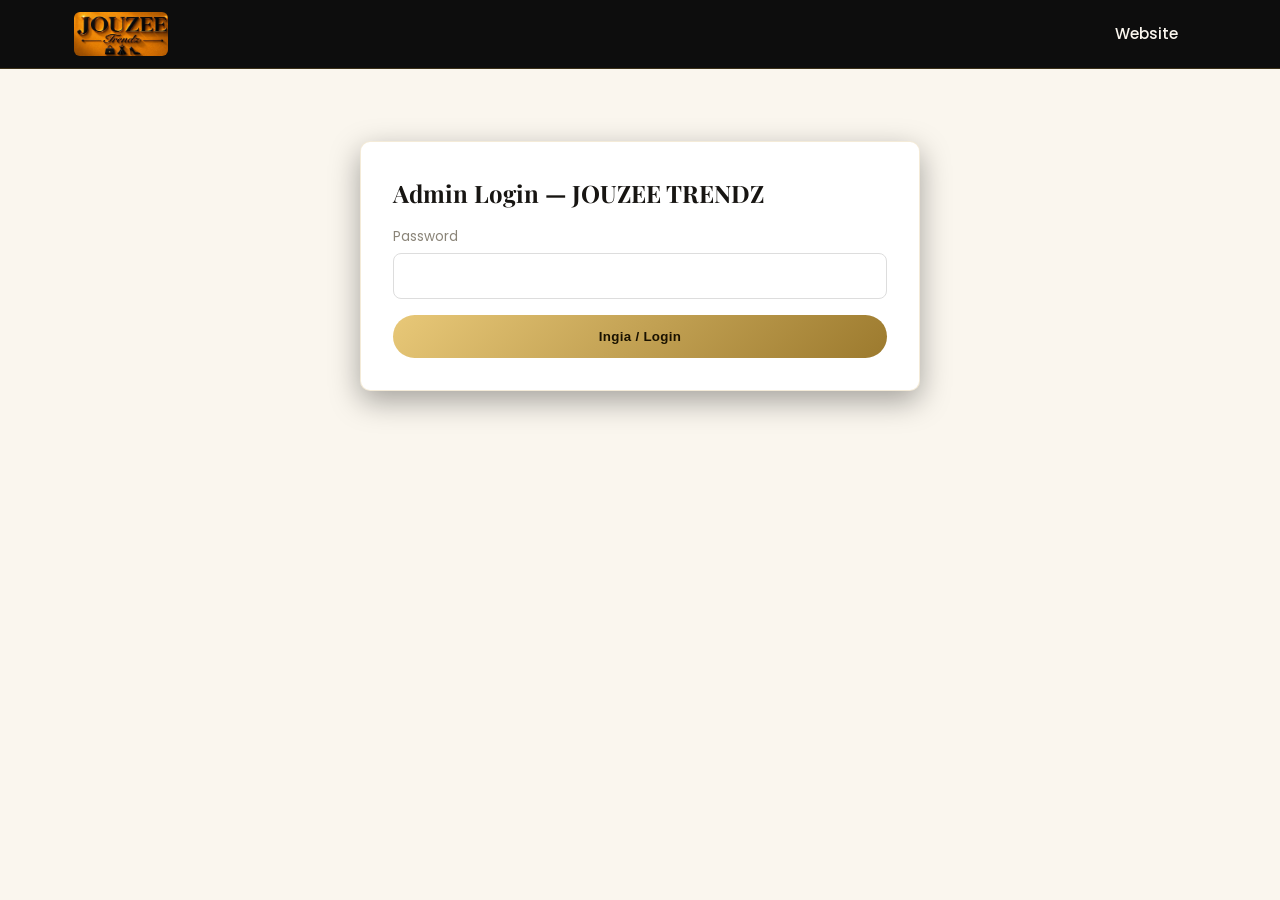
<file: admin.html>
<!DOCTYPE html>
<html lang="sw">
<head>
<meta charset="UTF-8">
<meta name="viewport" content="width=device-width, initial-scale=1.0">
<title>Admin | JOUZEE TRENDZ</title>
<meta name="robots" content="noindex, nofollow">
<link rel="icon" href="images/logo-icon.jpg">
<link href="https://fonts.googleapis.com/css2?family=Playfair+Display:wght@600;700&family=Poppins:wght@400;500;600;700&display=swap" rel="stylesheet">
<link rel="stylesheet" href="styles.css">
</head>
<body class="site-sw">
<nav class="navbar">
  <div class="nav-inner">
    <a href="index.html" class="nav-logo"><img src="images/logo-icon.jpg" alt="Jouzee Trendz"></a>
    <ul class="nav-links" id="navLinks" style="display:flex;">
      <li><a href="index.html">Website</a></li>
      <li><button id="logoutBtn" class="lang-toggle hidden">Logout</button></li>
    </ul>
  </div>
</nav>

<section class="section">
  <div class="container admin-wrap">

    <div id="loginBox" class="form-card">
      <h2 style="margin-bottom:14px;">Admin Login — JOUZEE TRENDZ</h2>
      <label>Password</label>
      <input type="password" id="adminPassword">
      <button class="btn btn-gold" id="loginBtn" style="margin-top:16px;width:100%;">Ingia / Login</button>
      <div id="loginMsg"></div>
    </div>

    <div id="adminPanel" class="hidden">
      <div class="admin-header">
        <h2>Bidhaa (Products)</h2>
        <button class="btn btn-gold" id="newProductBtn">+ Bidhaa Mpya</button>
      </div>
      <div id="statusMsg"></div>

      <div id="productForm" class="form-card hidden" style="max-width:100%;margin-bottom:30px;">
        <h3 id="formTitle">Bidhaa Mpya</h3>
        <input type="hidden" id="pId">
        <label>Jina (Swahili)</label>
        <input type="text" id="pNameSw">
        <label>Name (English)</label>
        <input type="text" id="pNameEn">
        <label>Maelezo (Swahili)</label>
        <textarea id="pDescSw"></textarea>
        <label>Description (English)</label>
        <textarea id="pDescEn"></textarea>
        <label>Bei (TZS)</label>
        <input type="number" id="pPrice">
        <label>Picha ya Bidhaa (Product Image)</label>
        <input type="file" id="pImage" accept="image/*">
        <img id="pImagePreview" style="max-width:120px;margin-top:10px;border-radius:8px;" class="hidden">
        <div style="display:flex;gap:10px;margin-top:20px;">
          <button class="btn btn-gold" id="saveProductBtn">Hifadhi / Save</button>
          <button class="btn btn-outline" id="cancelFormBtn">Ghairi / Cancel</button>
        </div>
      </div>

      <table class="admin-table">
        <thead><tr><th>Picha</th><th>Jina</th><th>Bei</th><th></th></tr></thead>
        <tbody id="productsTableBody"></tbody>
      </table>
    </div>

  </div>
</section>

<script src="script.js"></script>
<script src="admin.js"></script>
</body>
</html>
</file>
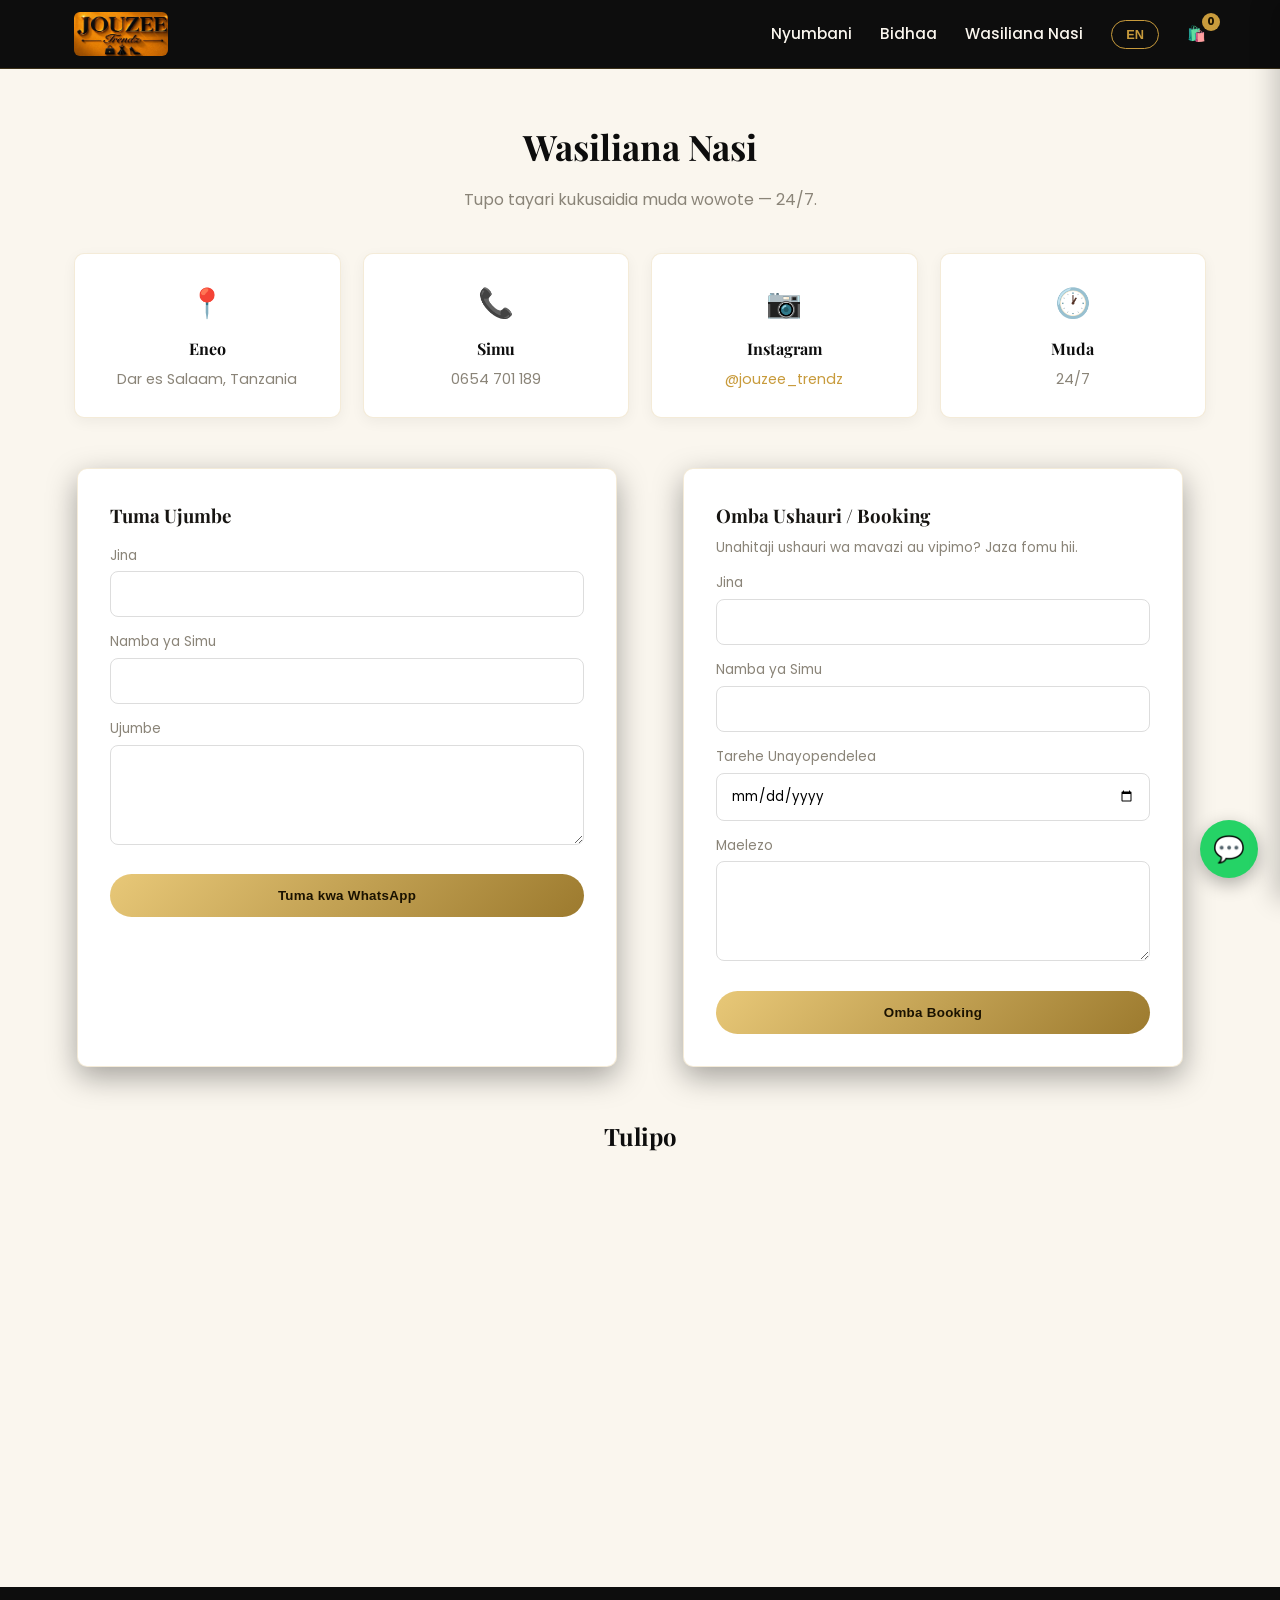
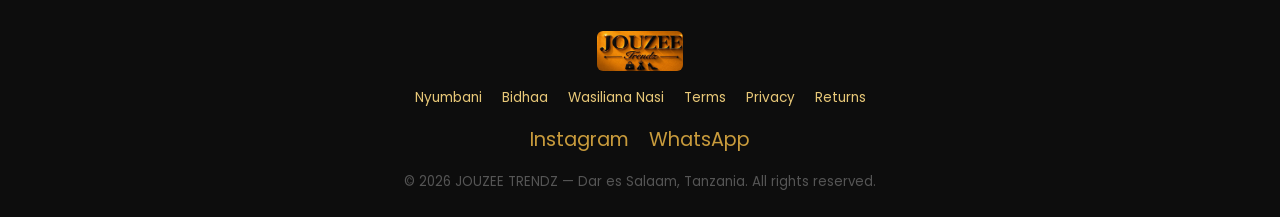
<file: contact.html>
<!DOCTYPE html>
<html lang="sw">
<head>
<meta charset="UTF-8">
<meta name="viewport" content="width=device-width, initial-scale=1.0">
<title>Wasiliana Nasi | JOUZEE TRENDZ</title>
<link rel="icon" href="images/logo-icon.jpg">
<link rel="preconnect" href="https://fonts.googleapis.com">
<link href="https://fonts.googleapis.com/css2?family=Playfair+Display:wght@600;700&family=Poppins:wght@400;500;600;700&display=swap" rel="stylesheet">
<link rel="stylesheet" href="styles.css">
</head>
<body class="site-sw">

<nav class="navbar">
  <div class="nav-inner">
    <a href="index.html" class="nav-logo"><img src="images/logo-icon.jpg" alt="Jouzee Trendz"></a>
    <ul class="nav-links" id="navLinks">
      <li><a href="index.html"><span class="lang-sw">Nyumbani</span><span class="lang-en">Home</span></a></li>
      <li><a href="products.html"><span class="lang-sw">Bidhaa</span><span class="lang-en">Products</span></a></li>
      <li><a href="contact.html"><span class="lang-sw">Wasiliana Nasi</span><span class="lang-en">Contact</span></a></li>
      <li><button id="langToggle" class="lang-toggle">EN</button></li>
      <li><a href="#" id="cartToggle" class="nav-cart">🛍️ <span class="cart-count" id="cartCount">0</span></a></li>
    </ul>
    <button class="nav-toggle" id="navToggle">☰</button>
  </div>
</nav>

<section class="section" style="padding-top:50px;">
  <div class="container">
    <h1 class="section-title"><span class="lang-sw">Wasiliana Nasi</span><span class="lang-en">Contact Us</span></h1>
    <p class="section-sub"><span class="lang-sw">Tupo tayari kukusaidia muda wowote — 24/7.</span>
      <span class="lang-en">We're here to help anytime — 24/7.</span></p>

    <div class="info-grid" style="margin-bottom:50px;">
      <div class="info-card"><div class="icon">📍</div><h4><span class="lang-sw">Eneo</span><span class="lang-en">Location</span></h4><p>Dar es Salaam, Tanzania</p></div>
      <div class="info-card"><div class="icon">📞</div><h4><span class="lang-sw">Simu</span><span class="lang-en">Phone</span></h4><p>0654 701 189</p></div>
      <div class="info-card"><div class="icon">📷</div><h4>Instagram</h4><p><a href="https://www.instagram.com/jouzee_trendz?igsh=MWYxbXBkdGczbzQ0Ng%3D%3D&utm_source=qr" target="_blank" style="color:#C89B3C;">@jouzee_trendz</a></p></div>
      <div class="info-card"><div class="icon">🕐</div><h4><span class="lang-sw">Muda</span><span class="lang-en">Hours</span></h4><p>24/7</p></div>
    </div>

    <div class="contact-grid">
      <div class="form-card">
        <h3 style="margin-bottom:6px;"><span class="lang-sw">Tuma Ujumbe</span><span class="lang-en">Send a Message</span></h3>
        <form id="contactForm">
          <label><span class="lang-sw">Jina</span><span class="lang-en">Name</span></label>
          <input type="text" name="Jina" required>
          <label><span class="lang-sw">Namba ya Simu</span><span class="lang-en">Phone</span></label>
          <input type="text" name="Simu" required>
          <label><span class="lang-sw">Ujumbe</span><span class="lang-en">Message</span></label>
          <textarea name="Ujumbe" required></textarea>
          <button type="submit" class="btn btn-gold"><span class="lang-sw">Tuma kwa WhatsApp</span><span class="lang-en">Send via WhatsApp</span></button>
        </form>
      </div>

      <div class="form-card">
        <h3 style="margin-bottom:6px;"><span class="lang-sw">Omba Ushauri / Booking</span><span class="lang-en">Book a Consultation</span></h3>
        <p style="color:#8A8478;font-size:.85rem;margin-bottom:6px;">
          <span class="lang-sw">Unahitaji ushauri wa mavazi au vipimo? Jaza fomu hii.</span>
          <span class="lang-en">Need styling advice or fitting help? Fill this form.</span>
        </p>
        <form id="bookingForm">
          <label><span class="lang-sw">Jina</span><span class="lang-en">Name</span></label>
          <input type="text" name="Jina" required>
          <label><span class="lang-sw">Namba ya Simu</span><span class="lang-en">Phone</span></label>
          <input type="text" name="Simu" required>
          <label><span class="lang-sw">Tarehe Unayopendelea</span><span class="lang-en">Preferred Date</span></label>
          <input type="date" name="Tarehe" required>
          <label><span class="lang-sw">Maelezo</span><span class="lang-en">Notes</span></label>
          <textarea name="Maelezo"></textarea>
          <button type="submit" class="btn btn-gold"><span class="lang-sw">Omba Booking</span><span class="lang-en">Request Booking</span></button>
        </form>
      </div>
    </div>

    <div class="map-wrap" style="margin-top:50px;">
      <h3 class="section-title" style="font-size:1.5rem;"><span class="lang-sw">Tulipo</span><span class="lang-en">Find Us</span></h3>
      <iframe src="https://www.google.com/maps?q=Dar+es+Salaam,+Tanzania&output=embed" loading="lazy"></iframe>
    </div>
  </div>
</section>

<footer>
  <div class="container">
    <img src="images/logo-icon.jpg" alt="Jouzee Trendz" style="height:40px;margin:0 auto 10px;border-radius:6px;">
    <div class="foot-links">
      <a href="index.html"><span class="lang-sw">Nyumbani</span><span class="lang-en">Home</span></a>
      <a href="products.html"><span class="lang-sw">Bidhaa</span><span class="lang-en">Products</span></a>
      <a href="contact.html"><span class="lang-sw">Wasiliana Nasi</span><span class="lang-en">Contact</span></a>
      <a href="terms.html">Terms</a>
      <a href="privacy.html">Privacy</a>
      <a href="returns.html">Returns</a>
    </div>
    <div class="socials">
      <a href="https://www.instagram.com/jouzee_trendz?igsh=MWYxbXBkdGczbzQ0Ng%3D%3D&utm_source=qr" target="_blank">Instagram</a>
      <a href="https://wa.me/255654701189" target="_blank">WhatsApp</a>
    </div>
    <small>&copy; 2026 JOUZEE TRENDZ — Dar es Salaam, Tanzania. All rights reserved.</small>
  </div>
</footer>

<a href="https://wa.me/255654701189" class="whatsapp-float" target="_blank" aria-label="WhatsApp">💬</a>

<div class="cart-overlay" id="cartOverlay"></div>
<div class="cart-drawer" id="cartDrawer">
  <div class="cart-header">
    <h3><span class="lang-sw">Kartini Yangu</span><span class="lang-en">My Cart</span></h3>
    <button id="cartClose">✕</button>
  </div>
  <div class="cart-items" id="cartItems"></div>
  <div class="cart-footer">
    <div class="cart-total"><span><span class="lang-sw">Jumla</span><span class="lang-en">Total</span></span><span id="cartTotal">TZS 0</span></div>
    <form id="checkoutForm" class="checkout-form">
      <label><span class="lang-sw">Jina Lako</span><span class="lang-en">Your Name</span></label>
      <input type="text" id="custName" required>
      <label><span class="lang-sw">Namba ya Simu</span><span class="lang-en">Phone Number</span></label>
      <input type="text" id="custPhone" required>
      <label><span class="lang-sw">Location / Eneo</span><span class="lang-en">Location</span></label>
      <input type="text" id="custLocation" required>
      <button type="submit" class="btn btn-gold" style="width:100%;">
        <span class="lang-sw">Tuma Order kwa WhatsApp</span><span class="lang-en">Send Order via WhatsApp</span>
      </button>
    </form>
  </div>
</div>

<script src="script.js"></script>
</body>
</html>
</file>
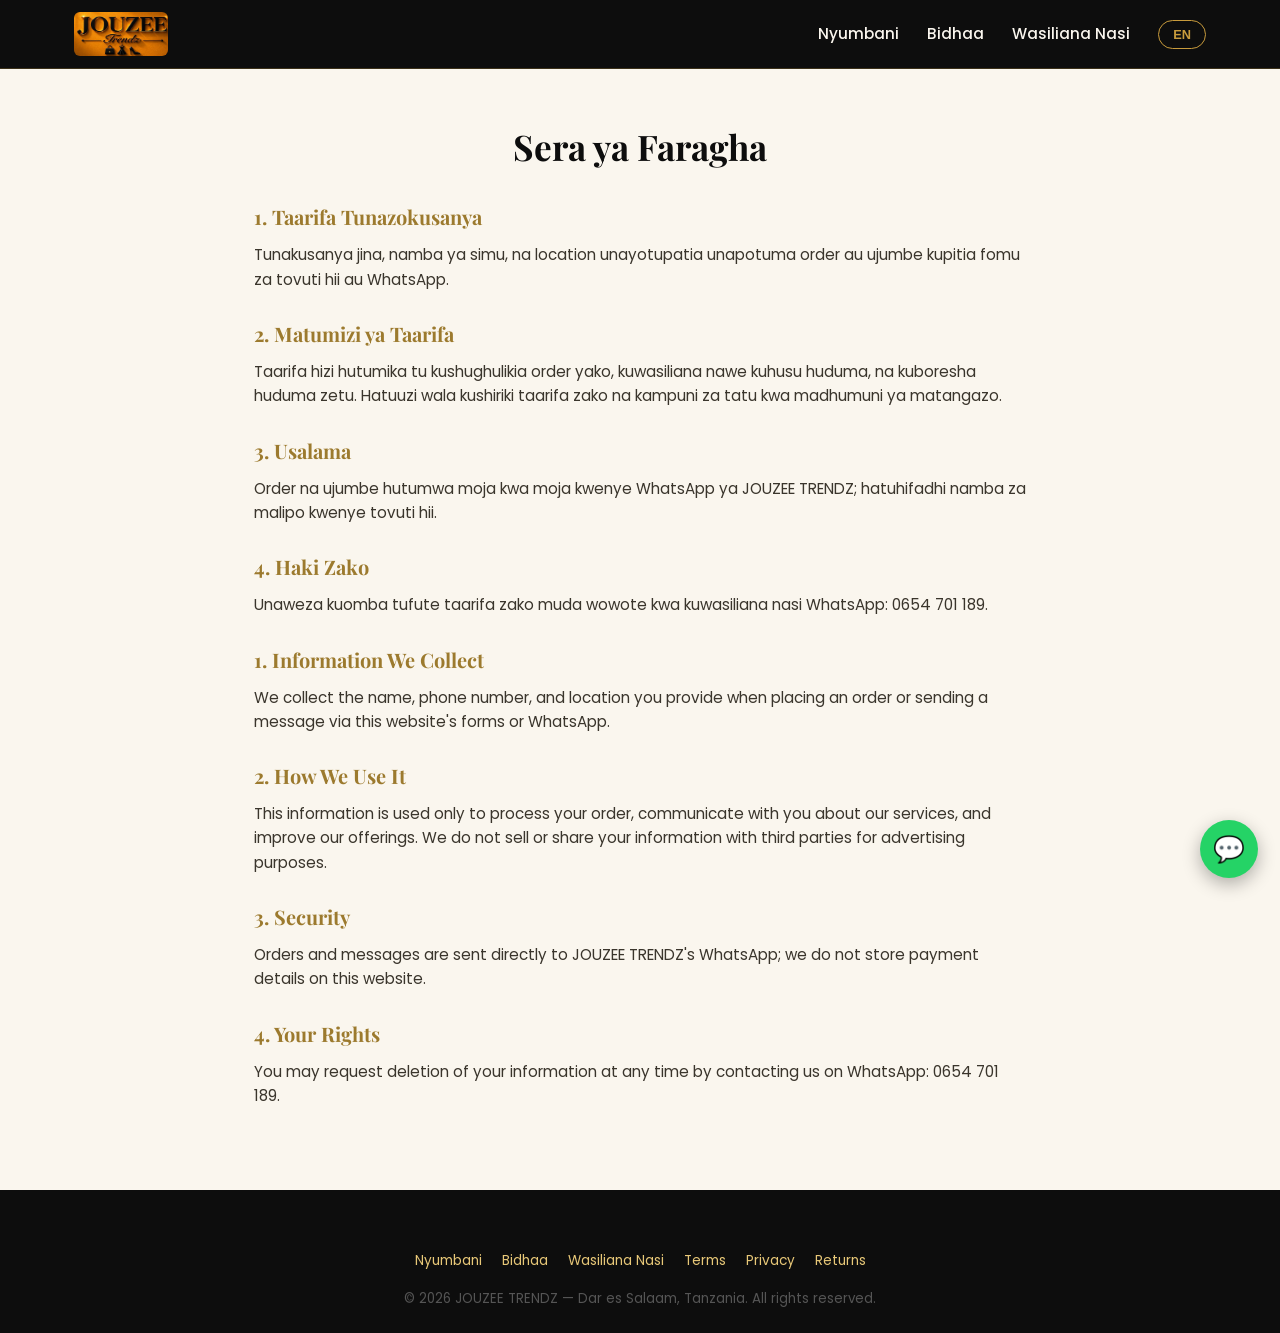
<file: privacy.html>
<!DOCTYPE html>
<html lang="sw">
<head>
<meta charset="UTF-8">
<meta name="viewport" content="width=device-width, initial-scale=1.0">
<title>Sera ya Faragha | JOUZEE TRENDZ</title>
<link rel="icon" href="images/logo-icon.jpg">
<link href="https://fonts.googleapis.com/css2?family=Playfair+Display:wght@600;700&family=Poppins:wght@400;500;600;700&display=swap" rel="stylesheet">
<link rel="stylesheet" href="styles.css">
</head>
<body class="site-sw">
<nav class="navbar">
  <div class="nav-inner">
    <a href="index.html" class="nav-logo"><img src="images/logo-icon.jpg" alt="Jouzee Trendz"></a>
    <ul class="nav-links" id="navLinks">
      <li><a href="index.html"><span class="lang-sw">Nyumbani</span><span class="lang-en">Home</span></a></li>
      <li><a href="products.html"><span class="lang-sw">Bidhaa</span><span class="lang-en">Products</span></a></li>
      <li><a href="contact.html"><span class="lang-sw">Wasiliana Nasi</span><span class="lang-en">Contact</span></a></li>
      <li><button id="langToggle" class="lang-toggle">EN</button></li>
    </ul>
    <button class="nav-toggle" id="navToggle">☰</button>
  </div>
</nav>
<section class="section" style="padding-top:50px;">
  <div class="container" style="max-width:820px;">
    <h1 class="section-title"><span class="lang-sw">Sera ya Faragha</span><span class="lang-en">Privacy Policy</span></h1>
    <div class="legal-body">

      <div class="lang-sw-block">
        <h2>1. Taarifa Tunazokusanya</h2>
        <p>Tunakusanya jina, namba ya simu, na location unayotupatia unapotuma order au ujumbe kupitia fomu za tovuti hii au WhatsApp.</p>
        <h2>2. Matumizi ya Taarifa</h2>
        <p>Taarifa hizi hutumika tu kushughulikia order yako, kuwasiliana nawe kuhusu huduma, na kuboresha huduma zetu. Hatuuzi wala kushiriki taarifa zako na kampuni za tatu kwa madhumuni ya matangazo.</p>
        <h2>3. Usalama</h2>
        <p>Order na ujumbe hutumwa moja kwa moja kwenye WhatsApp ya JOUZEE TRENDZ; hatuhifadhi namba za malipo kwenye tovuti hii.</p>
        <h2>4. Haki Zako</h2>
        <p>Unaweza kuomba tufute taarifa zako muda wowote kwa kuwasiliana nasi WhatsApp: 0654 701 189.</p>
      </div>
      <div class="lang-en-block">
        <h2>1. Information We Collect</h2>
        <p>We collect the name, phone number, and location you provide when placing an order or sending a message via this website's forms or WhatsApp.</p>
        <h2>2. How We Use It</h2>
        <p>This information is used only to process your order, communicate with you about our services, and improve our offerings. We do not sell or share your information with third parties for advertising purposes.</p>
        <h2>3. Security</h2>
        <p>Orders and messages are sent directly to JOUZEE TRENDZ's WhatsApp; we do not store payment details on this website.</p>
        <h2>4. Your Rights</h2>
        <p>You may request deletion of your information at any time by contacting us on WhatsApp: 0654 701 189.</p>
      </div>
    </div>
  </div>
</section>
<footer>
  <div class="container">
    <div class="foot-links">
      <a href="index.html"><span class="lang-sw">Nyumbani</span><span class="lang-en">Home</span></a>
      <a href="products.html"><span class="lang-sw">Bidhaa</span><span class="lang-en">Products</span></a>
      <a href="contact.html"><span class="lang-sw">Wasiliana Nasi</span><span class="lang-en">Contact</span></a>
      <a href="terms.html">Terms</a>
      <a href="privacy.html">Privacy</a>
      <a href="returns.html">Returns</a>
    </div>
    <small>&copy; 2026 JOUZEE TRENDZ — Dar es Salaam, Tanzania. All rights reserved.</small>
  </div>
</footer>
<a href="https://wa.me/255654701189" class="whatsapp-float" target="_blank" aria-label="WhatsApp">💬</a>
<script src="script.js"></script>
</body>
</html>
</file>
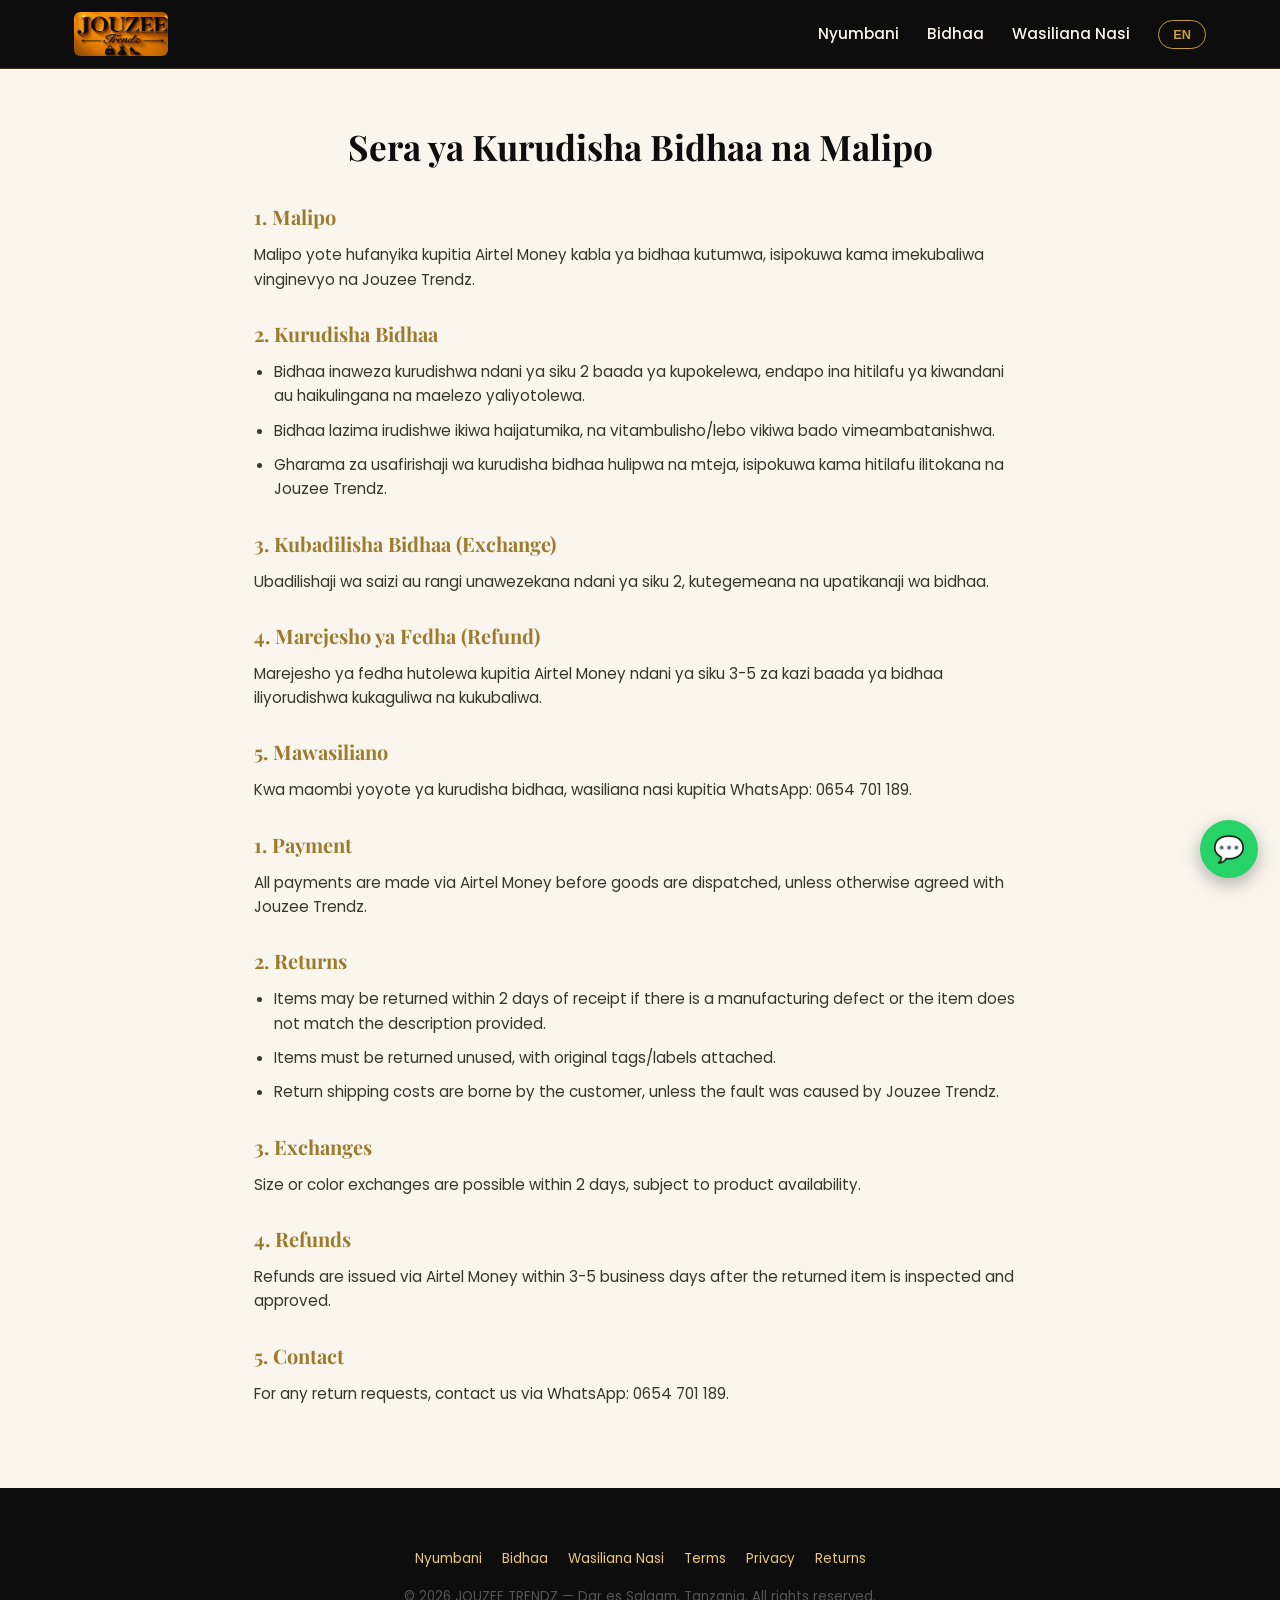
<file: returns.html>
<!DOCTYPE html>
<html lang="sw">
<head>
<meta charset="UTF-8">
<meta name="viewport" content="width=device-width, initial-scale=1.0">
<title>Sera ya Kurudisha Bidhaa | JOUZEE TRENDZ</title>
<link rel="icon" href="images/logo-icon.jpg">
<link href="https://fonts.googleapis.com/css2?family=Playfair+Display:wght@600;700&family=Poppins:wght@400;500;600;700&display=swap" rel="stylesheet">
<link rel="stylesheet" href="styles.css">
</head>
<body class="site-sw">
<nav class="navbar">
  <div class="nav-inner">
    <a href="index.html" class="nav-logo"><img src="images/logo-icon.jpg" alt="Jouzee Trendz"></a>
    <ul class="nav-links" id="navLinks">
      <li><a href="index.html"><span class="lang-sw">Nyumbani</span><span class="lang-en">Home</span></a></li>
      <li><a href="products.html"><span class="lang-sw">Bidhaa</span><span class="lang-en">Products</span></a></li>
      <li><a href="contact.html"><span class="lang-sw">Wasiliana Nasi</span><span class="lang-en">Contact</span></a></li>
      <li><button id="langToggle" class="lang-toggle">EN</button></li>
    </ul>
    <button class="nav-toggle" id="navToggle">☰</button>
  </div>
</nav>
<section class="section" style="padding-top:50px;">
  <div class="container" style="max-width:820px;">
    <h1 class="section-title"><span class="lang-sw">Sera ya Kurudisha Bidhaa na Malipo</span><span class="lang-en">Return &amp; Payment Policy</span></h1>
    <div class="legal-body">

      <div class="lang-sw-block">
        <h2>1. Malipo</h2>
        <p>Malipo yote hufanyika kupitia Airtel Money kabla ya bidhaa kutumwa, isipokuwa kama imekubaliwa vinginevyo na Jouzee Trendz.</p>
        <h2>2. Kurudisha Bidhaa</h2>
        <ul>
          <li>Bidhaa inaweza kurudishwa ndani ya siku 2 baada ya kupokelewa, endapo ina hitilafu ya kiwandani au haikulingana na maelezo yaliyotolewa.</li>
          <li>Bidhaa lazima irudishwe ikiwa haijatumika, na vitambulisho/lebo vikiwa bado vimeambatanishwa.</li>
          <li>Gharama za usafirishaji wa kurudisha bidhaa hulipwa na mteja, isipokuwa kama hitilafu ilitokana na Jouzee Trendz.</li>
        </ul>
        <h2>3. Kubadilisha Bidhaa (Exchange)</h2>
        <p>Ubadilishaji wa saizi au rangi unawezekana ndani ya siku 2, kutegemeana na upatikanaji wa bidhaa.</p>
        <h2>4. Marejesho ya Fedha (Refund)</h2>
        <p>Marejesho ya fedha hutolewa kupitia Airtel Money ndani ya siku 3-5 za kazi baada ya bidhaa iliyorudishwa kukaguliwa na kukubaliwa.</p>
        <h2>5. Mawasiliano</h2>
        <p>Kwa maombi yoyote ya kurudisha bidhaa, wasiliana nasi kupitia WhatsApp: 0654 701 189.</p>
      </div>
      <div class="lang-en-block">
        <h2>1. Payment</h2>
        <p>All payments are made via Airtel Money before goods are dispatched, unless otherwise agreed with Jouzee Trendz.</p>
        <h2>2. Returns</h2>
        <ul>
          <li>Items may be returned within 2 days of receipt if there is a manufacturing defect or the item does not match the description provided.</li>
          <li>Items must be returned unused, with original tags/labels attached.</li>
          <li>Return shipping costs are borne by the customer, unless the fault was caused by Jouzee Trendz.</li>
        </ul>
        <h2>3. Exchanges</h2>
        <p>Size or color exchanges are possible within 2 days, subject to product availability.</p>
        <h2>4. Refunds</h2>
        <p>Refunds are issued via Airtel Money within 3-5 business days after the returned item is inspected and approved.</p>
        <h2>5. Contact</h2>
        <p>For any return requests, contact us via WhatsApp: 0654 701 189.</p>
      </div>
    </div>
  </div>
</section>

<footer>
  <div class="container">
    <div class="foot-links">
      <a href="index.html"><span class="lang-sw">Nyumbani</span><span class="lang-en">Home</span></a>
      <a href="products.html"><span class="lang-sw">Bidhaa</span><span class="lang-en">Products</span></a>
      <a href="contact.html"><span class="lang-sw">Wasiliana Nasi</span><span class="lang-en">Contact</span></a>
      <a href="terms.html">Terms</a>
      <a href="privacy.html">Privacy</a>
      <a href="returns.html">Returns</a>
    </div>
    <small>&copy; 2026 JOUZEE TRENDZ — Dar es Salaam, Tanzania. All rights reserved.</small>
  </div>
</footer>
<a href="https://wa.me/255654701189" class="whatsapp-float" target="_blank" aria-label="WhatsApp">💬</a>
<script src="script.js"></script>
</body>
</html>
</file>
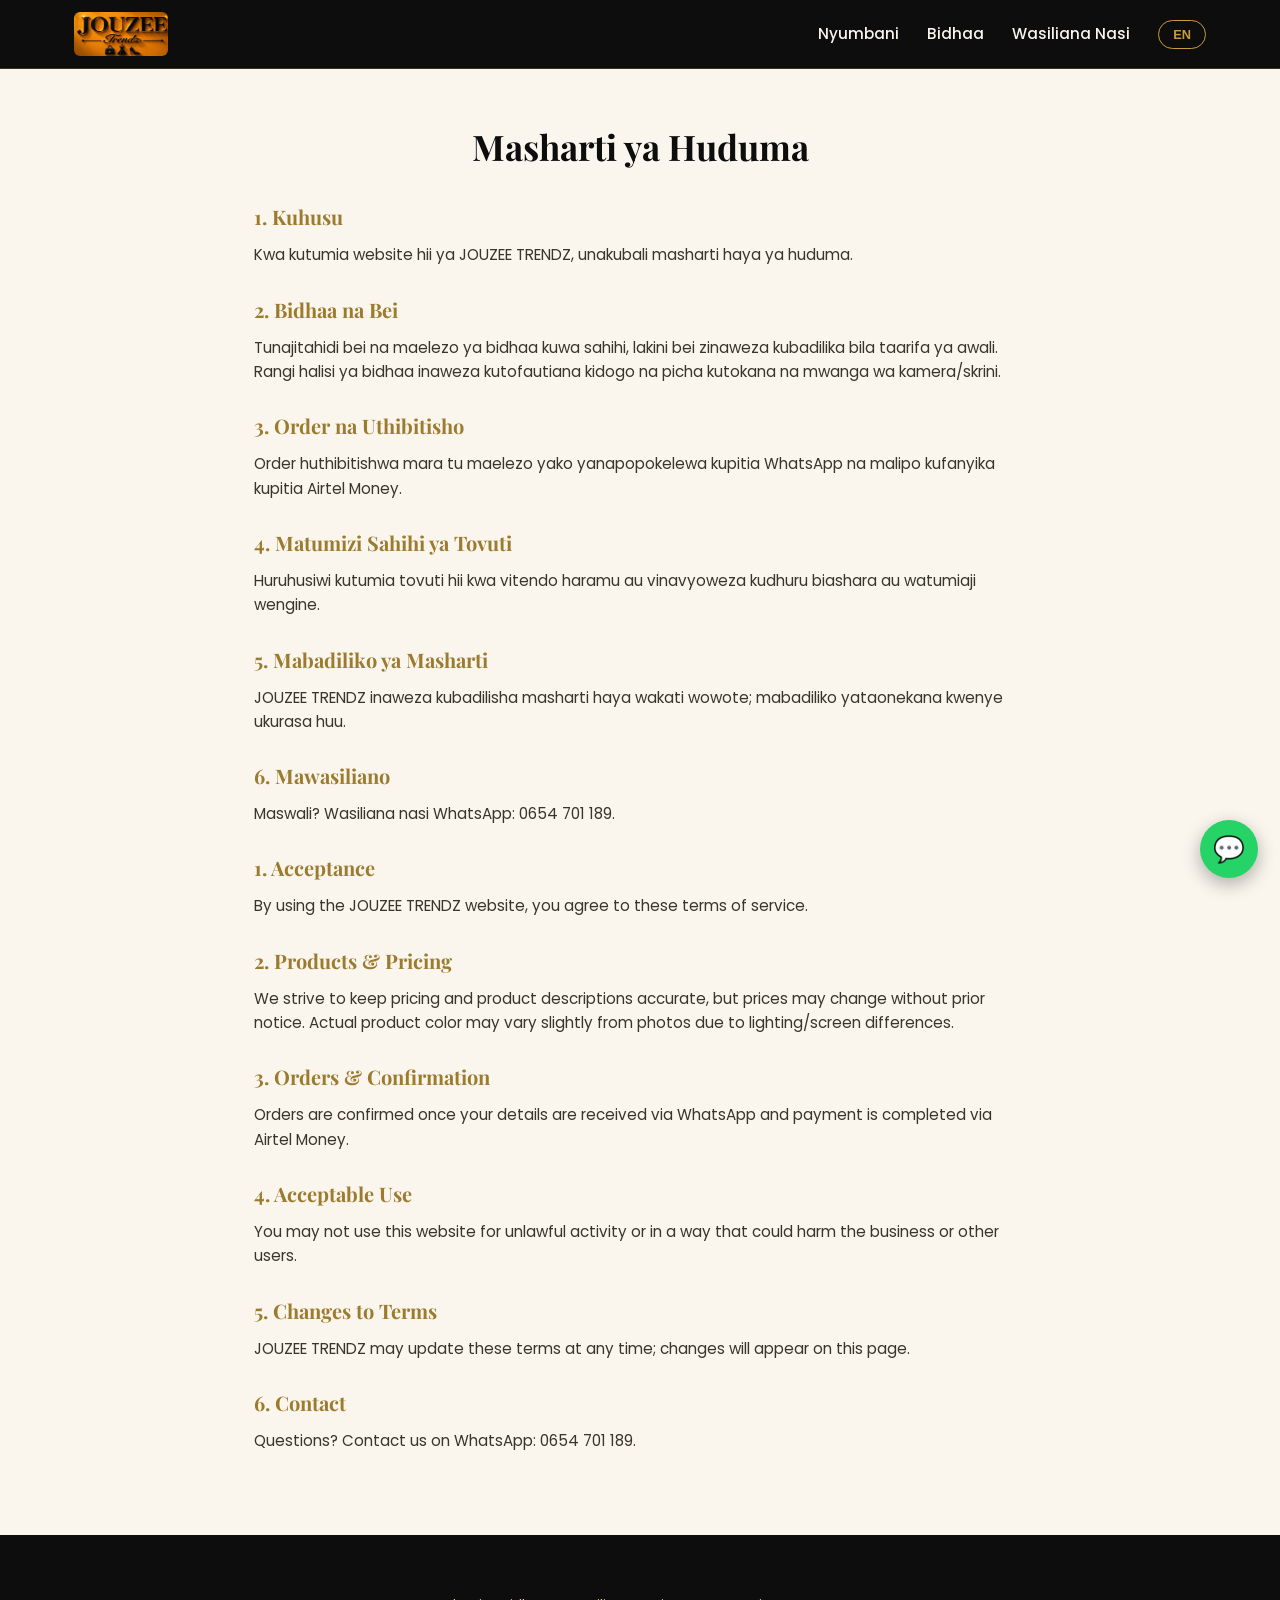
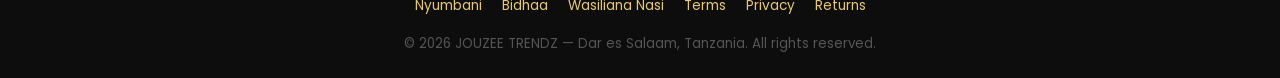
<file: terms.html>
<!DOCTYPE html>
<html lang="sw">
<head>
<meta charset="UTF-8">
<meta name="viewport" content="width=device-width, initial-scale=1.0">
<title>Masharti ya Huduma | JOUZEE TRENDZ</title>
<link rel="icon" href="images/logo-icon.jpg">
<link href="https://fonts.googleapis.com/css2?family=Playfair+Display:wght@600;700&family=Poppins:wght@400;500;600;700&display=swap" rel="stylesheet">
<link rel="stylesheet" href="styles.css">
</head>
<body class="site-sw">
<nav class="navbar">
  <div class="nav-inner">
    <a href="index.html" class="nav-logo"><img src="images/logo-icon.jpg" alt="Jouzee Trendz"></a>
    <ul class="nav-links" id="navLinks">
      <li><a href="index.html"><span class="lang-sw">Nyumbani</span><span class="lang-en">Home</span></a></li>
      <li><a href="products.html"><span class="lang-sw">Bidhaa</span><span class="lang-en">Products</span></a></li>
      <li><a href="contact.html"><span class="lang-sw">Wasiliana Nasi</span><span class="lang-en">Contact</span></a></li>
      <li><button id="langToggle" class="lang-toggle">EN</button></li>
    </ul>
    <button class="nav-toggle" id="navToggle">☰</button>
  </div>
</nav>
<section class="section" style="padding-top:50px;">
  <div class="container" style="max-width:820px;">
    <h1 class="section-title"><span class="lang-sw">Masharti ya Huduma</span><span class="lang-en">Terms of Service</span></h1>
    <div class="legal-body">

      <div class="lang-sw-block">
        <h2>1. Kuhusu</h2>
        <p>Kwa kutumia website hii ya JOUZEE TRENDZ, unakubali masharti haya ya huduma.</p>
        <h2>2. Bidhaa na Bei</h2>
        <p>Tunajitahidi bei na maelezo ya bidhaa kuwa sahihi, lakini bei zinaweza kubadilika bila taarifa ya awali. Rangi halisi ya bidhaa inaweza kutofautiana kidogo na picha kutokana na mwanga wa kamera/skrini.</p>
        <h2>3. Order na Uthibitisho</h2>
        <p>Order huthibitishwa mara tu maelezo yako yanapopokelewa kupitia WhatsApp na malipo kufanyika kupitia Airtel Money.</p>
        <h2>4. Matumizi Sahihi ya Tovuti</h2>
        <p>Huruhusiwi kutumia tovuti hii kwa vitendo haramu au vinavyoweza kudhuru biashara au watumiaji wengine.</p>
        <h2>5. Mabadiliko ya Masharti</h2>
        <p>JOUZEE TRENDZ inaweza kubadilisha masharti haya wakati wowote; mabadiliko yataonekana kwenye ukurasa huu.</p>
        <h2>6. Mawasiliano</h2>
        <p>Maswali? Wasiliana nasi WhatsApp: 0654 701 189.</p>
      </div>
      <div class="lang-en-block">
        <h2>1. Acceptance</h2>
        <p>By using the JOUZEE TRENDZ website, you agree to these terms of service.</p>
        <h2>2. Products &amp; Pricing</h2>
        <p>We strive to keep pricing and product descriptions accurate, but prices may change without prior notice. Actual product color may vary slightly from photos due to lighting/screen differences.</p>
        <h2>3. Orders &amp; Confirmation</h2>
        <p>Orders are confirmed once your details are received via WhatsApp and payment is completed via Airtel Money.</p>
        <h2>4. Acceptable Use</h2>
        <p>You may not use this website for unlawful activity or in a way that could harm the business or other users.</p>
        <h2>5. Changes to Terms</h2>
        <p>JOUZEE TRENDZ may update these terms at any time; changes will appear on this page.</p>
        <h2>6. Contact</h2>
        <p>Questions? Contact us on WhatsApp: 0654 701 189.</p>
      </div>
    </div>
  </div>
</section>
<footer>
  <div class="container">
    <div class="foot-links">
      <a href="index.html"><span class="lang-sw">Nyumbani</span><span class="lang-en">Home</span></a>
      <a href="products.html"><span class="lang-sw">Bidhaa</span><span class="lang-en">Products</span></a>
      <a href="contact.html"><span class="lang-sw">Wasiliana Nasi</span><span class="lang-en">Contact</span></a>
      <a href="terms.html">Terms</a>
      <a href="privacy.html">Privacy</a>
      <a href="returns.html">Returns</a>
    </div>
    <small>&copy; 2026 JOUZEE TRENDZ — Dar es Salaam, Tanzania. All rights reserved.</small>
  </div>
</footer>
<a href="https://wa.me/255654701189" class="whatsapp-float" target="_blank" aria-label="WhatsApp">💬</a>
<script src="script.js"></script>
</body>
</html>
</file>
<file: styles.css>
/* ===== JOUZEE TRENDZ — Brand: Gold on Black ===== */
:root{
  --gold: #C89B3C;
  --gold-light: #E8C878;
  --gold-dark: #9C7A2E;
  --black: #0D0D0D;
  --black-soft: #171512;
  --cream: #FAF6EE;
  --grey: #8A8478;
  --radius: 10px;
  --shadow: 0 10px 30px rgba(0,0,0,.35);
  --font-head: 'Playfair Display', Georgia, serif;
  --font-body: 'Poppins', Arial, sans-serif;
}
*{box-sizing:border-box; margin:0; padding:0;}
html{scroll-behavior:smooth;}
body{
  font-family: var(--font-body);
  background: var(--cream);
  color: var(--black-soft);
  line-height:1.6;
}
img{max-width:100%; display:block;}
a{text-decoration:none; color:inherit;}
ul{list-style:none;}
.container{max-width:1180px; margin:0 auto; padding:0 24px;}
h1,h2,h3,h4{font-family: var(--font-head); font-weight:700;}
.section{padding:72px 0;}
.section-title{text-align:center; margin-bottom:12px; font-size:2.2rem; color:var(--black);}
.section-sub{text-align:center; color:var(--grey); max-width:560px; margin:0 auto 40px;}
.btn{
  display:inline-block; padding:14px 30px; border-radius:999px;
  font-weight:600; letter-spacing:.3px; cursor:pointer; border:none;
  transition:.25s ease;
}
.btn-gold{ background: linear-gradient(135deg,var(--gold-light),var(--gold-dark)); color:#1a1200; }
.btn-gold:hover{ transform:translateY(-2px); box-shadow:0 8px 20px rgba(200,155,60,.4); }
.btn-outline{ border:1.5px solid var(--gold); color:var(--black); background:transparent; }
.btn-outline:hover{ background:var(--gold); color:#1a1200; }

/* ===== Language toggle ===== */
.lang-sw, .lang-en{ display:none; }
body.site-sw .lang-sw{ display:inline; }
body.site-sw .lang-sw-block{ display:block; }
body.site-en .lang-en{ display:inline; }
body.site-en .lang-en-block{ display:block; }
.lang-toggle{
  background:transparent; border:1px solid var(--gold); color:var(--gold);
  border-radius:999px; padding:6px 14px; font-size:.8rem; cursor:pointer; font-weight:600;
}

/* ===== Navbar ===== */
.navbar{
  position:sticky; top:0; z-index:100; background:var(--black);
  border-bottom:1px solid rgba(200,155,60,.25);
}
.nav-inner{
  display:flex; align-items:center; justify-content:space-between;
  padding:12px 24px; max-width:1180px; margin:0 auto;
}
.nav-logo img{height:44px; width:auto; border-radius:6px;}
.nav-links{ display:flex; gap:28px; align-items:center; }
.nav-links a{ color:var(--cream); font-weight:500; font-size:.95rem; }
.nav-links a:hover{ color:var(--gold-light); }
.nav-cart{ position:relative; color:var(--gold-light); font-weight:600; }
.cart-count{
  position:absolute; top:-10px; right:-14px; background:var(--gold);
  color:#1a1200; font-size:.7rem; border-radius:50%; width:18px; height:18px;
  display:flex; align-items:center; justify-content:center; font-weight:700;
}
.nav-toggle{ display:none; background:none; border:none; color:var(--cream); font-size:1.6rem; cursor:pointer; }
@media(max-width:760px){
  .nav-links{
    position:fixed; top:68px; left:0; right:0; background:var(--black);
    flex-direction:column; padding:20px; gap:18px; transform:translateY(-150%);
    transition:.3s; border-bottom:1px solid rgba(200,155,60,.25);
  }
  .nav-links.open{ transform:translateY(0); }
  .nav-toggle{ display:block; }
}

/* ===== Hero ===== */
.hero{
  background: radial-gradient(circle at 30% 20%, #241d10, var(--black) 70%);
  color:var(--cream); padding:90px 0 70px; text-align:center;
  border-bottom:1px solid rgba(200,155,60,.2);
}
.hero img.hero-logo{ max-width:280px; margin:0 auto 18px; border-radius:12px; box-shadow:var(--shadow); }
.hero h1{ font-size:2.6rem; color:var(--gold-light); margin-bottom:8px; }
.hero p.tagline{ font-style:italic; color:var(--gold); font-size:1.15rem; margin-bottom:26px; }
.hero-actions{ display:flex; gap:16px; justify-content:center; flex-wrap:wrap; }

/* ===== About / intro ===== */
.about-grid{ display:grid; grid-template-columns:1fr 1fr; gap:48px; align-items:center; }
.about-grid img{ border-radius:var(--radius); box-shadow:var(--shadow); }
@media(max-width:760px){ .about-grid{ grid-template-columns:1fr; } }

/* ===== Product cards ===== */
.products-grid{
  display:grid; grid-template-columns:repeat(auto-fit,minmax(260px,1fr)); gap:28px;
}
.product-card{
  background:#fff; border-radius:var(--radius); overflow:hidden; box-shadow:0 6px 18px rgba(0,0,0,.08);
  border:1px solid rgba(200,155,60,.15); transition:.25s;
}
.product-card:hover{ transform:translateY(-4px); box-shadow:var(--shadow); }
.product-card .img-wrap{ aspect-ratio:1/1; overflow:hidden; background:#f2ede1; }
.product-card img{ width:100%; height:100%; object-fit:cover; }
.product-body{ padding:16px 18px 20px; }
.product-body h3{ font-size:1.1rem; margin-bottom:6px; color:var(--black); }
.product-body p.desc{ color:var(--grey); font-size:.88rem; margin-bottom:10px; min-height:40px; }
.product-price{ color:var(--gold-dark); font-weight:700; font-size:1.1rem; margin-bottom:12px; }
.product-actions{ display:flex; gap:8px; }
.qty-box{ display:flex; align-items:center; border:1px solid #ddd; border-radius:999px; overflow:hidden; }
.qty-box button{ background:var(--cream); border:none; width:30px; height:34px; cursor:pointer; font-weight:700; }
.qty-box span{ width:28px; text-align:center; font-weight:600; }
.add-cart-btn{ flex:1; }
.empty-state{ text-align:center; color:var(--grey); padding:40px 0; grid-column:1/-1; }

/* ===== Cart drawer ===== */
.cart-overlay{
  position:fixed; inset:0; background:rgba(0,0,0,.5); z-index:200;
  display:none;
}
.cart-overlay.open{ display:block; }
.cart-drawer{
  position:fixed; top:0; right:0; height:100%; width:min(400px,92vw);
  background:var(--cream); z-index:201; transform:translateX(100%);
  transition:.3s; display:flex; flex-direction:column; box-shadow:-6px 0 24px rgba(0,0,0,.2);
}
.cart-drawer.open{ transform:translateX(0); }
.cart-header{ padding:18px 20px; background:var(--black); color:var(--gold-light); display:flex; justify-content:space-between; align-items:center; }
.cart-header button{ background:none; border:none; color:var(--cream); font-size:1.4rem; cursor:pointer; }
.cart-items{ flex:1; overflow-y:auto; padding:16px 20px; }
.cart-item{ display:flex; gap:12px; margin-bottom:14px; padding-bottom:14px; border-bottom:1px solid #e8e0cc; }
.cart-item img{ width:60px; height:60px; object-fit:cover; border-radius:8px; }
.cart-item-info{ flex:1; }
.cart-item-info h4{ font-size:.92rem; margin-bottom:4px; }
.cart-item-info .row{ display:flex; justify-content:space-between; align-items:center; }
.remove-item{ color:#b0463c; font-size:.8rem; cursor:pointer; background:none; border:none; }
.cart-footer{ padding:18px 20px; border-top:1px solid #e8e0cc; background:#fff; }
.cart-total{ display:flex; justify-content:space-between; font-weight:700; margin-bottom:14px; font-size:1.05rem; }
.checkout-form input, .checkout-form textarea{
  width:100%; padding:11px 14px; margin-bottom:10px; border:1px solid #ddd;
  border-radius:8px; font-family:var(--font-body); font-size:.92rem;
}
.checkout-form label{ font-size:.8rem; color:var(--grey); display:block; margin-bottom:3px; }

/* ===== Info cards (payment / contact / hours) ===== */
.info-grid{ display:grid; grid-template-columns:repeat(auto-fit,minmax(220px,1fr)); gap:22px; }
.info-card{
  background:#fff; border:1px solid rgba(200,155,60,.2); border-radius:var(--radius);
  padding:26px 22px; text-align:center; box-shadow:0 4px 14px rgba(0,0,0,.05);
}
.info-card .icon{ font-size:1.8rem; margin-bottom:10px; }
.info-card h4{ margin-bottom:6px; color:var(--black); }
.info-card p{ color:var(--grey); font-size:.9rem; }

/* ===== Forms (contact/booking/admin) ===== */
.form-card{
  background:#fff; border-radius:var(--radius); padding:32px; box-shadow:var(--shadow);
  max-width:560px; margin:0 auto; border:1px solid rgba(200,155,60,.2);
}
.form-card label{ display:block; font-size:.85rem; color:var(--grey); margin-bottom:5px; margin-top:14px; }
.form-card input, .form-card textarea, .form-card select{
  width:100%; padding:12px 14px; border:1px solid #ddd; border-radius:8px; font-family:var(--font-body);
}
.form-card textarea{ min-height:100px; resize:vertical; }
.form-card .btn{ margin-top:22px; width:100%; }

/* ===== Map + whatsapp float ===== */
.map-wrap iframe{ width:100%; height:340px; border:0; border-radius:var(--radius); }
.whatsapp-float{
  position:fixed; bottom:22px; right:22px; z-index:150; background:#25D366;
  width:58px; height:58px; border-radius:50%; display:flex; align-items:center;
  justify-content:center; box-shadow:0 6px 18px rgba(0,0,0,.3); font-size:1.6rem;
}
.whatsapp-float:hover{ transform:scale(1.06); }

/* ===== Footer ===== */
footer{ background:var(--black); color:var(--grey); padding:44px 0 24px; text-align:center; }
footer .foot-links{ display:flex; gap:20px; justify-content:center; flex-wrap:wrap; margin:16px 0; }
footer .foot-links a{ color:var(--gold-light); font-size:.85rem; }
footer .socials a{ color:var(--gold); margin:0 8px; font-size:1.2rem; }
footer small{ display:block; margin-top:16px; color:#555; }

/* ===== Admin panel ===== */
.admin-wrap{ max-width:900px; margin:0 auto; }
.admin-header{ display:flex; justify-content:space-between; align-items:center; margin-bottom:24px; }
.admin-table{ width:100%; border-collapse:collapse; background:#fff; border-radius:var(--radius); overflow:hidden; box-shadow:var(--shadow); }
.admin-table th, .admin-table td{ padding:12px 14px; text-align:left; border-bottom:1px solid #eee; font-size:.9rem; }
.admin-table th{ background:var(--black); color:var(--gold-light); }
.admin-table img{ width:46px; height:46px; object-fit:cover; border-radius:6px; }
.admin-actions button{ border:none; background:none; cursor:pointer; font-size:1rem; margin-right:8px; }
.status-msg{ padding:10px 14px; border-radius:8px; margin:14px 0; font-size:.88rem; }
.status-ok{ background:#e6f6ea; color:#1e7d3a; }
.status-err{ background:#fdeceb; color:#b0463c; }
.hidden{ display:none !important; }

/* ===== Legal pages ===== */
.legal-body h2{ margin-top:26px; margin-bottom:10px; color:var(--gold-dark); font-size:1.25rem; }
.legal-body p, .legal-body li{ color:#3a352c; margin-bottom:10px; font-size:.95rem; }
.legal-body ul{ padding-left:20px; list-style:disc; }

.contact-grid{ display:grid; grid-template-columns:1fr 1fr; gap:40px; }

@media(max-width:600px){
  .hero h1{ font-size:1.9rem; }
  .section-title{ font-size:1.6rem; }
  .contact-grid{ grid-template-columns:1fr; }
}
</file>
